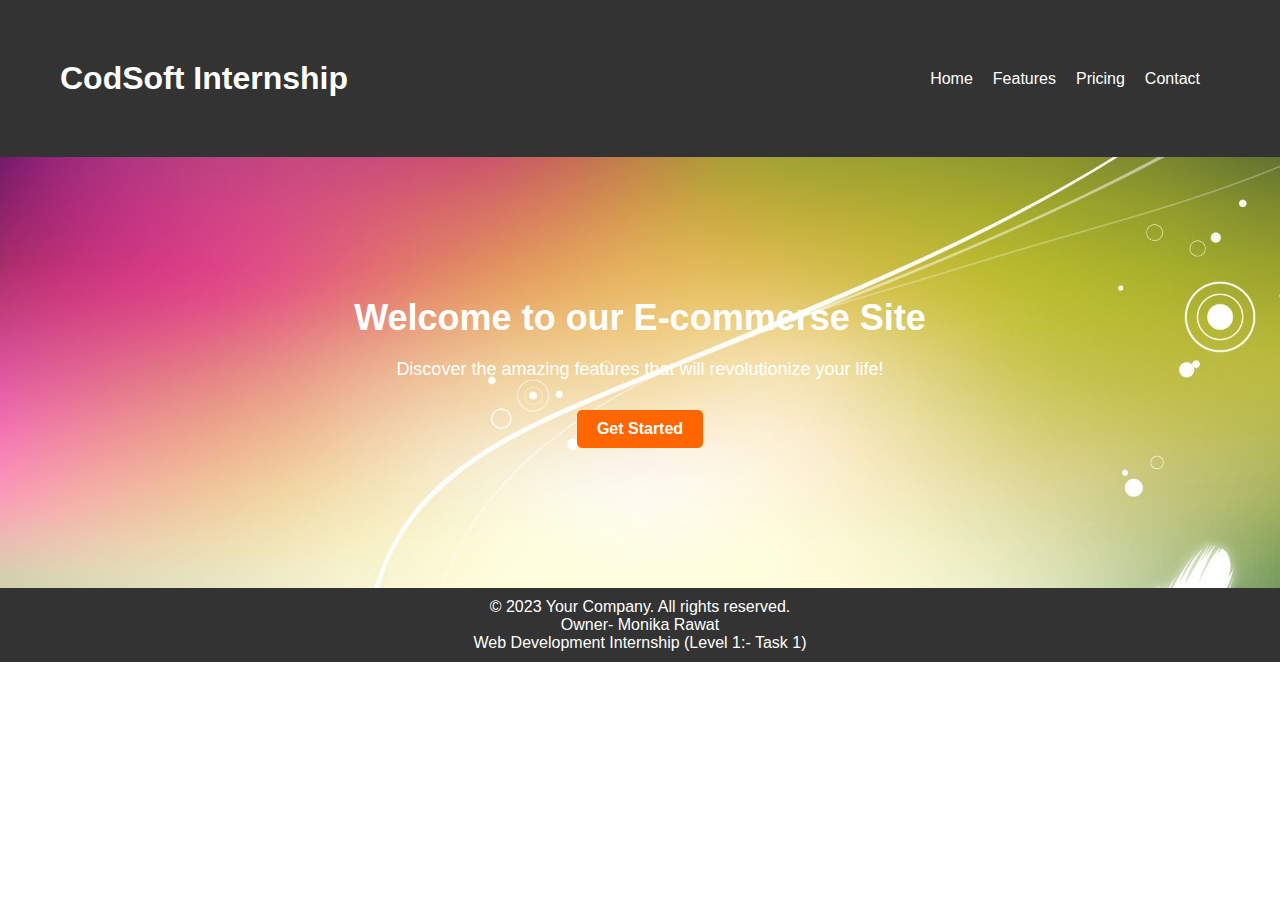
<file: Task-1-LandingPage/Index.html>
<!DOCTYPE html>
<html lang="en">

<head>
    <meta charset="UTF-8" />
    <meta name="viewport" content="width=device-width, initial-scale=1.0" />
    <link rel="stylesheet" href="style.css" />
    <title>Monika Landing Page</title>
</head>

<body>
    <header>
        <h1>CodSoft Internship</h1>
        <nav>
            <ul>
                <li><a href="#">Home</a></li>
                <li><a href="#">Features</a></li>
                <li><a href="#">Pricing</a></li>
                <li><a href="#">Contact</a></li>
            </ul>
        </nav>
    </header>

    <section class="hero">
        <h2>Welcome to our E-commerse Site</h2>
        <p>Discover the amazing features that will revolutionize your life!</p>
        <a href="#" class="cta-button">Get Started</a>
    </section>

    <footer>
        <p>
            &copy; 2023 Your Company. All rights reserved.<br />
            Owner- Monika Rawat <br />
            Web Development Internship (Level 1:- Task 1)
        </p>
    </footer>
</body>

</html>
</file>
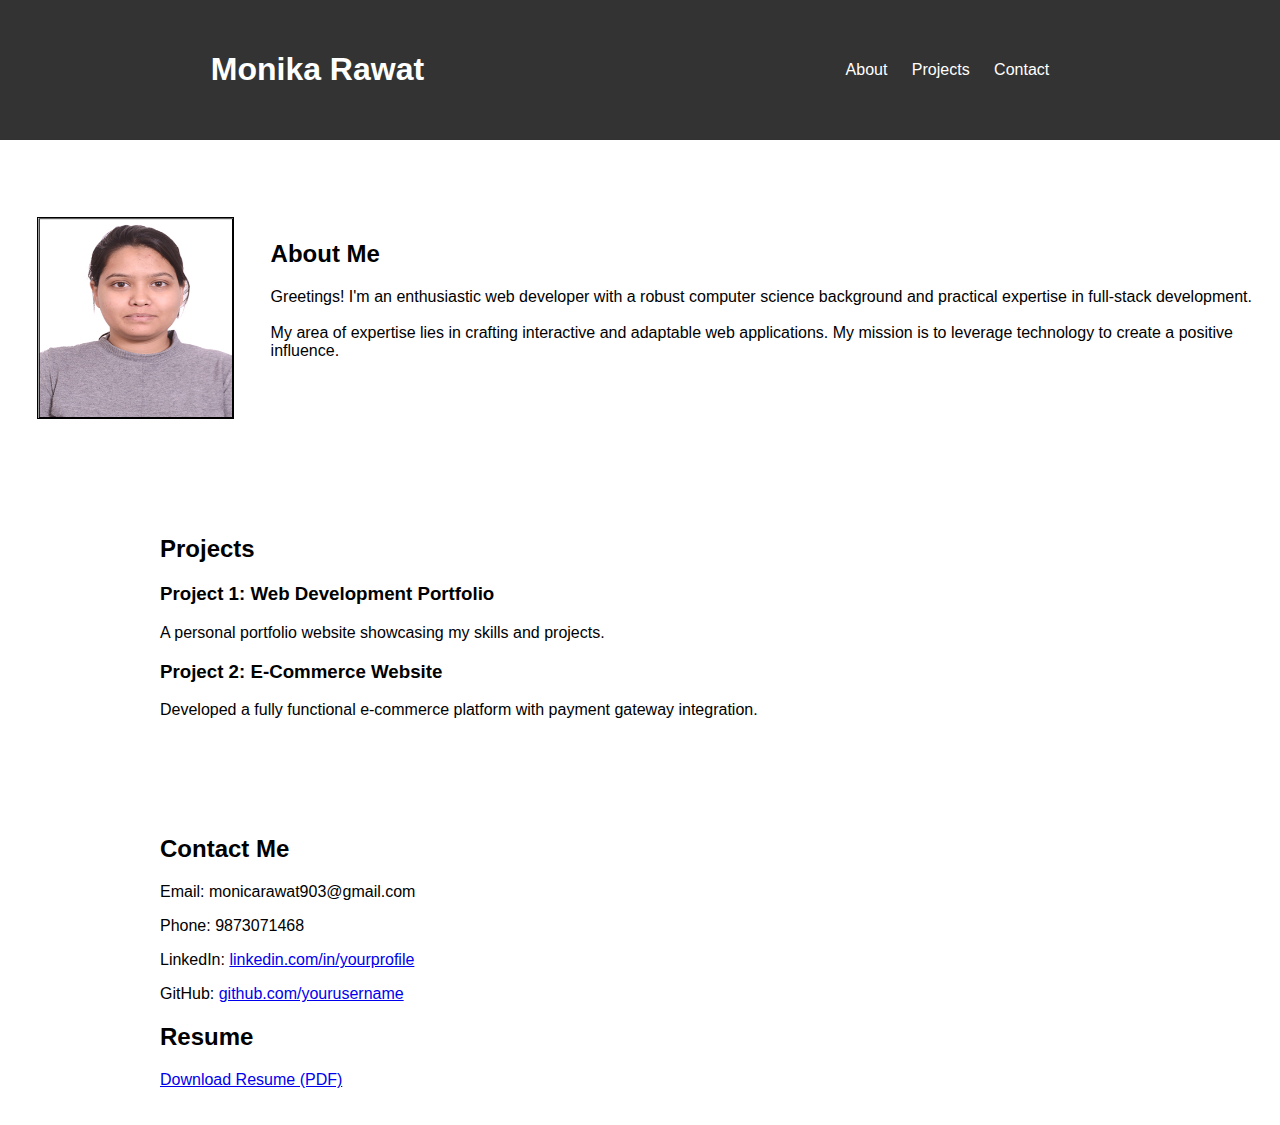
<file: Task-2-Portfolio/index.html>
<!DOCTYPE html>
<html lang="en">

<head>
    <meta charset="UTF-8">
    <meta name="viewport" content="width=device-width, initial-scale=1.0">
    <link rel="stylesheet" href="styles.css">
    <title>Your Name - Portfolio</title>
</head>

<body>
    <header>
        <nav>
            <div class="container">
                <div>
                    <h1>Monika Rawat</h1>
                </div>

                <ul>
                    <li><a href="#about">About</a></li>
                    <li><a href="#projects">Projects</a></li>
                    <li><a href="#contact">Contact</a></li>
                </ul>
            </div>
        </nav>
    </header>

    <section id="about" class="section">
        <div class="abt">
            <img src="profile.jpg" alt="Your Name" class="profile-photo">
            <div class="section">
                <h2>About Me</h2>
                <p>Greetings! I'm an enthusiastic web developer with a robust computer science background and practical expertise in full-stack development.<br><br> My area of expertise lies in crafting interactive and adaptable web applications.
                     My mission is to leverage technology to create a positive influence.
                </p>
            </div>
        </div>
    </section>

    <section class="section">
        <div class="projects">
            <h2>Projects</h2>
            <div class="project">
                <h3>Project 1: Web Development Portfolio</h3>
                <p>A personal portfolio website showcasing my skills and projects.</p>
            </div>
            <div class="project">
                <h3>Project 2: E-Commerce Website</h3>
                <p>Developed a fully functional e-commerce platform with payment gateway integration.</p>
            </div>
            <!-- Add more project entries as needed -->
        </div>
    </section>

    <section id="contact" class="section">
        <div class="projects">
            <h2>Contact Me</h2>
            <p>Email: monicarawat903@gmail.com</p>
            <p>Phone: 9873071468</p>
            <p>LinkedIn: <a href="https://www.linkedin.com/in/monika-rawat-a28a82179/">linkedin.com/in/yourprofile</a>
            </p>
            <p>GitHub: <a href="https://github.com/Monica-rawat">github.com/yourusername</a></p>
            <h2>Resume</h2>
            <p><a href="resume.pdf" download> Download Resume (PDF)</a></p>
        </div>
    </section>
</body>

</html>
</file>
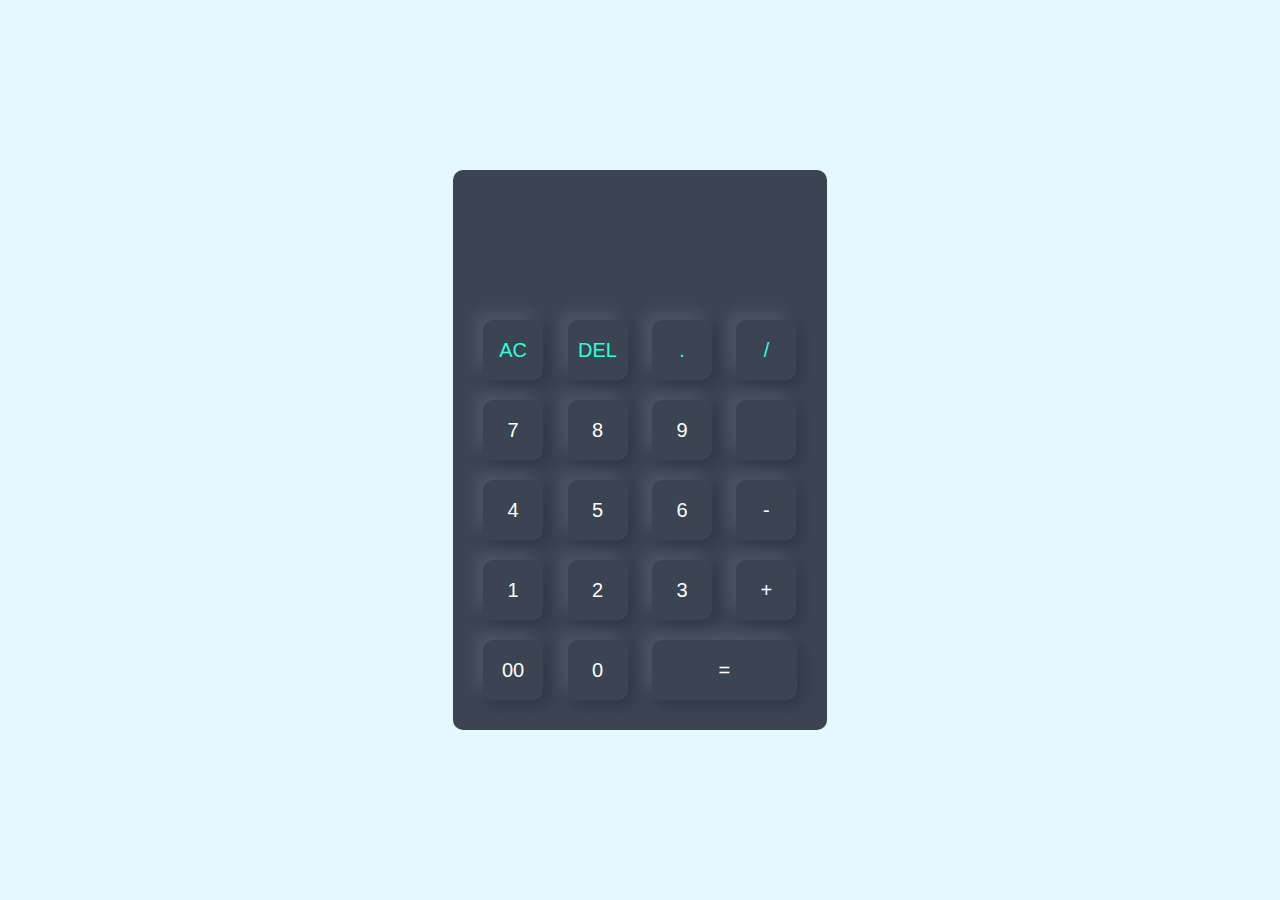
<file: Task-3-Calculator/index.html>
<!DOCTYPE html>
<html lang="en">

<head>
    <meta charset="UTF-8">
    <meta name="viewport" content="width=device-width, initial-scale=1.0">
    <title>Calculator</title>
    <link rel="Stylesheet" href="style.css">
</head>

<body>
    <div class="container">
        <div class="calculator">
            <form>
                <div class="display">
                    <input type="text" name="display">
                </div>
                <div>
                    <input type="button" value="AC" onclick="display.value = ' ' " class="operator">
                    <input type="button" value="DEL" onclick="display.value = display.value.toString().slice(0,-1)"
                        class="operator">
                    <input type="button" value="." onclick="display.value += '.' " class="operator">
                    <input type="button" value="/" onclick="display.value += '/' " class="operator">
                </div>
                <div>
                    <input type="button" value="7" onclick="display.value += '7' ">
                    <input type="button" value="8" onclick="display.value += '8' ">
                    <input type="button" value="9" onclick="display.value += '9' ">
                    <input type="button" value="" onclick="display.value += '' ">
                </div>
                <div>
                    <input type="button" value="4" onclick="display.value += '4' ">
                    <input type="button" value="5" onclick="display.value += '5' ">
                    <input type="button" value="6" onclick="display.value += '6' ">
                    <input type="button" value="-" onclick="display.value += '-' ">
                </div>
                <div>
                    <input type="button" value="1" onclick="display.value += '1' ">
                    <input type="button" value="2" onclick="display.value += '2' ">
                    <input type="button" value="3" onclick="display.value += '3' ">
                    <input type="button" value="+" onclick="display.value += '+' ">
                </div>
                <div>
                    <input type="button" value="00" onclick="display.value += '00' ">
                    <input type="button" value="0" onclick="display.value += '0' ">
                    <input type="button" value="=" onclick="display.value = eval(display.value)" class="equal">
                </div>
            </form>
        </div>
    </div>
</body>

</html>
</file>
<file: Task-2-Portfolio/styles.css>
body {
    font-family: Arial, sans-serif;
    margin: 0;
    padding: 0;
}

.container {
    display: flex;
    align-items: center;
    justify-content: space-around;
    margin: 0 auto;
    padding: 20px;
}

.projects {
    max-width: 960px;
    margin: 0 auto;
    padding: 20px;
}

header {
    background-color: #333;
    color: #fff;
    padding: 10px 0;
}

nav ul {
    list-style: none;
}

nav ul li {
    display: inline;
    margin-right: 20px;
}

nav ul li a {
    text-decoration: none;
    color: #fff;
}

.abt {
    display: flex;
}

.profile-photo {
    width: 200px;
    /* Adjust the width according to your preference */
    height: 200px;
    /* Adjust the height according to your preference */
    border: solid black 1px;
    margin: 2.3rem;
}

.section {
    padding: 40px 0px 0px 0px;
}
</file>
<file: Task-3-Calculator/style.css>
* {
    margin: 0;
    padding: 0;
    font-family: 'Poppins', sans-serif;
    box-sizing: border-box;
}



.container {
    width: 100;
    height: 100vh;
    background: #e3f9ff;
    display: flex;
    align-items: center;
    justify-content: center;
}

.calculator {
    background: #3a4452;
    padding: 20px;
    border-radius: 10px;
}

.calculator form input {
    border: 0;
    outline: 0;
    width: 60px;
    height: 60px;
    border-radius: 10px;
    box-shadow: -8px -8px 15px rgba(255, 255, 255, 0.1), 5px 5px 15px rgba(0, 0, 0, 0.2);
    background: transparent;
    font-size: 20px;
    color: #fff;
    cursor: pointer;
    margin: 10px;
}

form .display {
    display: flex;
    justify-content: flex-end;
    margin: 20px 0;
}

form .display input {
    text-align: right;
    flex: 1;
    font-size: 45px;
    box-shadow: none;
}

form input.equal {
    width: 145px;
}

form input.operator {
    color: #33ffd8;
}
</file>
<file: Task-1-LandingPage/style.css>
/* Reset some default browser styles */
body,
h1,
h2,
p,
ul,
li {
    margin: 0;
    padding: 0;
}

body {
    font-family: Arial, sans-serif;
}

/* Header styles */
header {
    background-color: #333;
    color: #fff;
    padding: 60px;
    display: flex;
    justify-content: space-between;
    align-items: center;
}

nav ul {
    list-style: none;
    display: flex;
}

nav li {
    margin-right: 20px;
}

nav a {
    text-decoration: none;
    color: #fff;
}

/* Hero section styles */
.hero {
    background-image: url("images.jpg");
    background-size: cover;
    text-align: center;
    padding: 140px 0;
    color: #fff;
}

.hero h2 {
    font-size: 36px;
    margin-bottom: 20px;
}

.hero p {
    font-size: 18px;
    margin-bottom: 30px;
}

.cta-button {
    display: inline-block;
    padding: 10px 20px;
    background-color: #ff6600;
    color: #fff;
    text-decoration: none;
    border-radius: 5px;
    font-weight: bold;
}

/* Footer styles */
footer {
    background-color: #333;
    color: #fff;
    text-align: center;
    padding: 10px 0;
}
</file>
